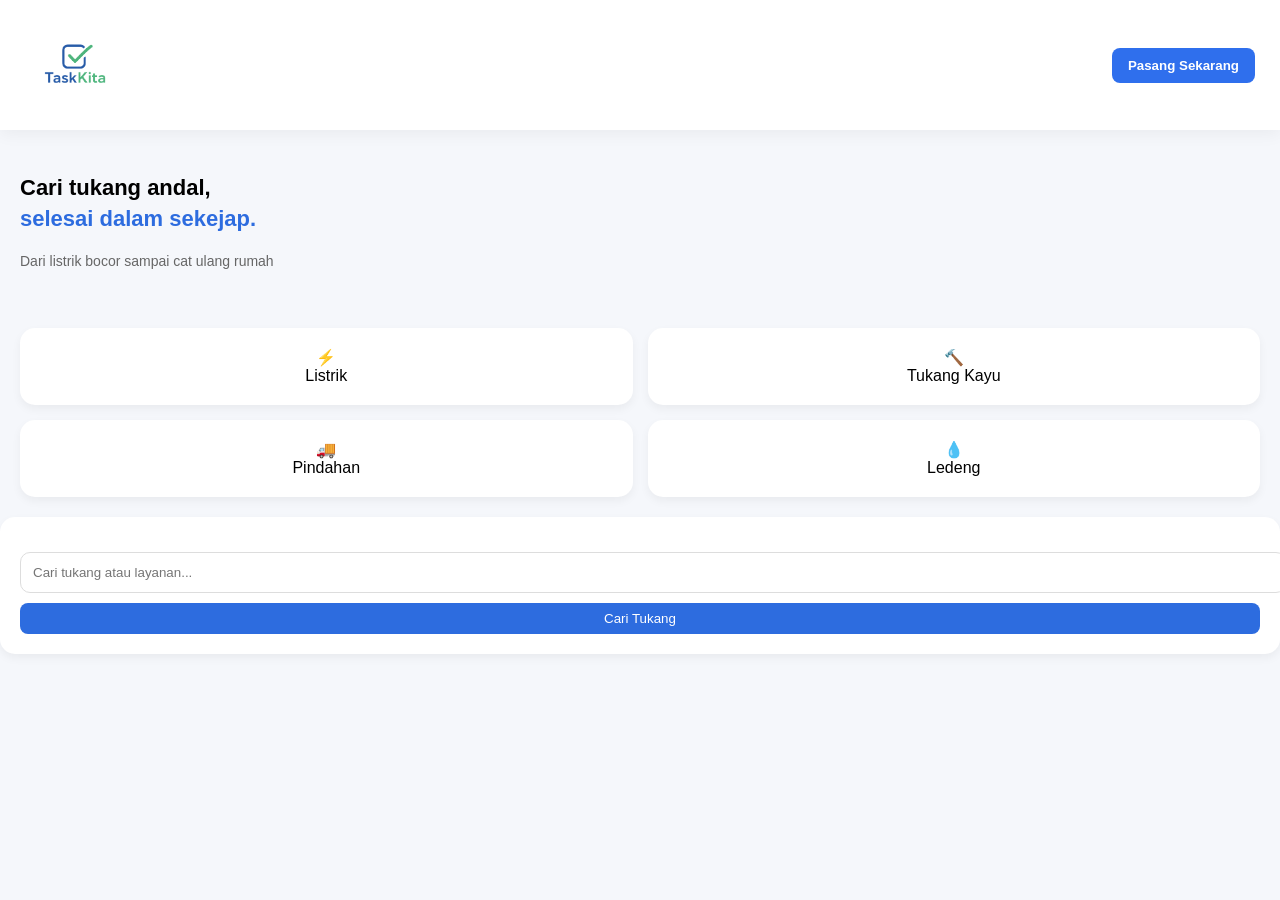
<file: index.html>
<!DOCTYPE html>
<html lang="id">
<head>
  <meta charset="UTF-8">
  <title>TaskKita</title>
  <link rel="stylesheet" href="style.css">
</head>
<body>

<header class="navbar">
  <img src="logo.png" alt="TaskKita Logo" class="logo">
  <button onclick="pindahHalaman('daftar.html')" class="btn-biru">
  Pasang Sekarang
  </button>
</header>
  
<section class="hero">
  <h1>Cari tukang andal,<br><span>selesai dalam sekejap.</span></h1>
  <p>Dari listrik bocor sampai cat ulang rumah</p>
</section>

<section class="kategori">
  <div class="card">⚡<br>Listrik</div>
  <div class="card">🔨<br>Tukang Kayu</div>
  <div class="card">🚚<br>Pindahan</div>
  <div class="card">💧<br>Ledeng</div>
</section>

<!-- FORM DI SINI -->
<div class="card" id="formOrder">
  <div class="search-box">
    <input type="text" placeholder="Cari tukang atau layanan...">
    <button class="btn full">Cari Tukang</button>
  </div>
</div>
  
<script>
function pindahHalaman(url){
  document.body.classList.add("fade-out");

  setTimeout(() => {
    window.location.href = url;
  }, 300); // delay biar animasi jalan dulu
}
</script>
  <script>
window.onload = function(){
  document.body.style.opacity = 0;
  setTimeout(() => {
    document.body.style.opacity = 1;
  }, 50);
}
  </script>
</body>
</html>
</file>
<file: style.css>
body {
  font-family: 'Segoe UI', sans-serif;
  margin: 0;
  background: #f5f7fb;
}

.navbar {
  display: flex;
  justify-content: space-between;
  align-items: center;
  padding: 15px 25px;
  background: white;
  box-shadow: 0 4px 16px rgba(0,0,0,0.05);
}

.btn-biru {
  background: #2f6fed !important;
  color: white !important;
  border: none;
  padding: 10px 16px;
  border-radius: 8px;
  font-weight: bold;
}

.btn-biru:hover {
  background: #1e4fc4;
}

.logo {
  height: 100px;
  width: auto;
}
/* BUTTON */
.btn {
  background: #2d6cdf;
  color: white;
  border: none;
  padding: 8px 14px;
  border-radius: 8px;
}
/* HERO */
.hero {
  padding: 25px 20px;
}

.hero h1 {
  font-size: 22px;
  line-height: 1.4;
}

.hero span {
  color: #2d6cdf;
}

.hero p {
  color: #666;
  font-size: 14px;
}

/* SEARCH */
.search-box {
  margin-top: 15px;
}

.search-box input {
  width: 100%;
  padding: 12px;
  border-radius: 10px;
  border: 1px solid #ddd;
}

.full {
  width: 100%;
  margin-top: 10px;
}

/* KATEGORI */
.kategori {
  display: grid;
  grid-template-columns: 1fr 1fr;
  gap: 15px;
  padding: 20px;
}

.card {
  background: white;
  padding: 20px;
  border-radius: 15px;
  text-align: center;
  box-shadow: 0 4px 10px rgba(0,0,0,0.05);
  font-weight: 500;
}

 body {
  opacity: 1;
  transition: opacity 0.4s ease;
}

 body.fade-out {
  opacity: 0;
}
</file>
